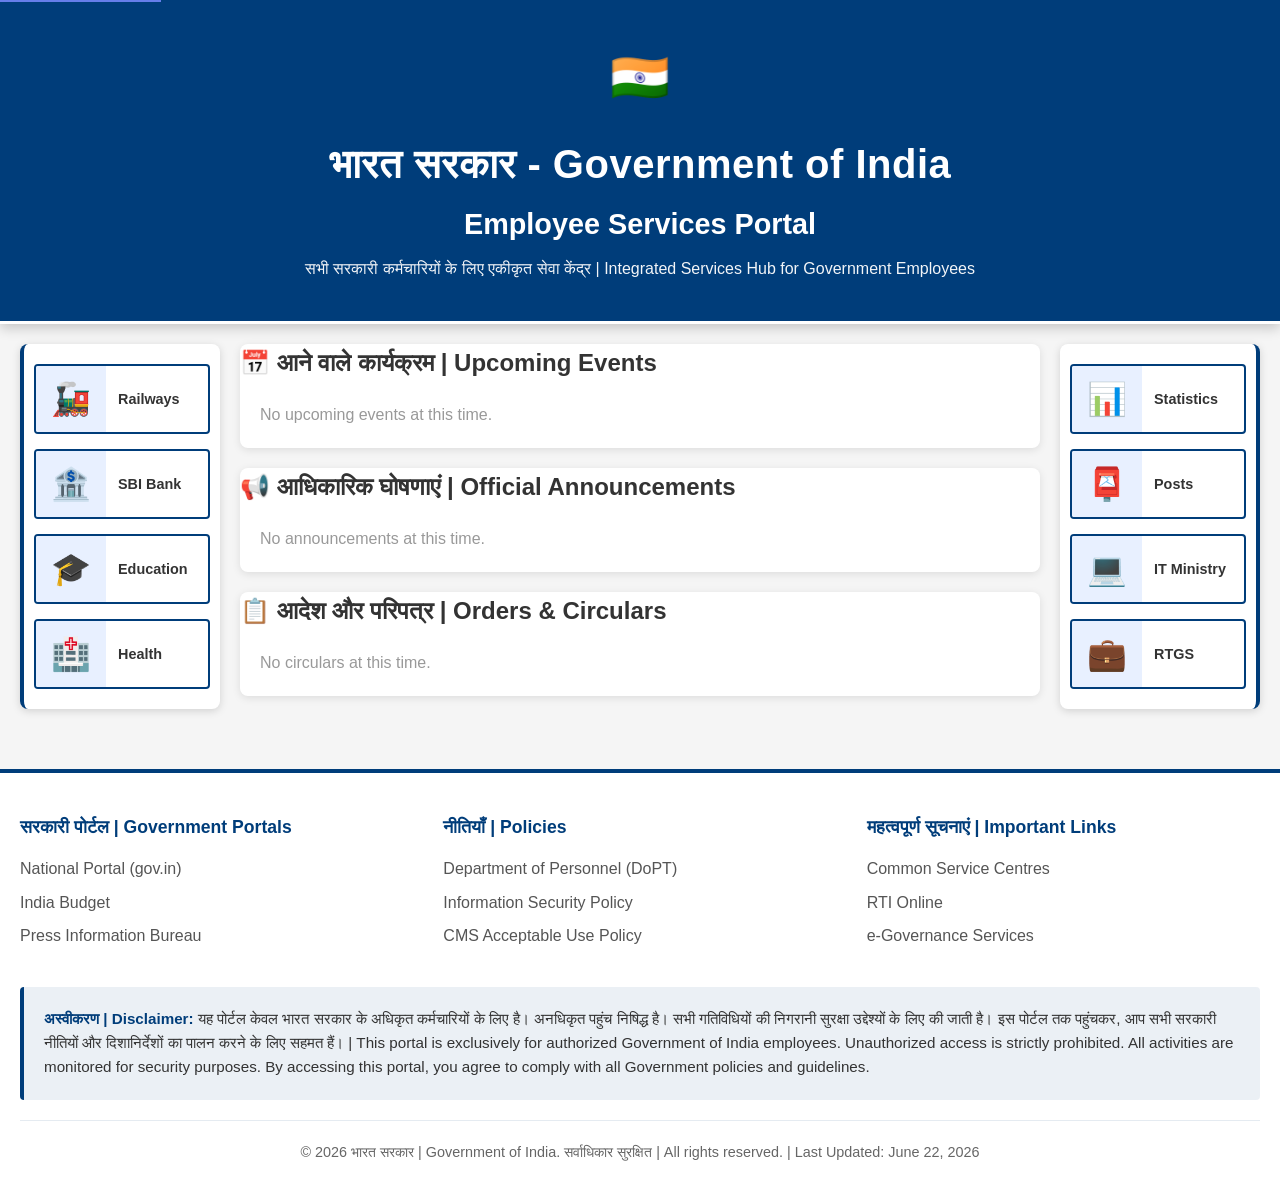
<file: index.html>
<!DOCTYPE html>
<html lang="en">
<head>
    <meta charset="UTF-8">
    <meta name="viewport" content="width=device-width, initial-scale=1.0">
    <title>Indian Government Employee Intranet Portal</title>
    <script>
        // Redirect to employee portal
        window.location.href = 'employee.html';
    </script>
</head>
<body>
    <p>Redirecting to Employee Portal...</p>
</body>
</html>
</file>
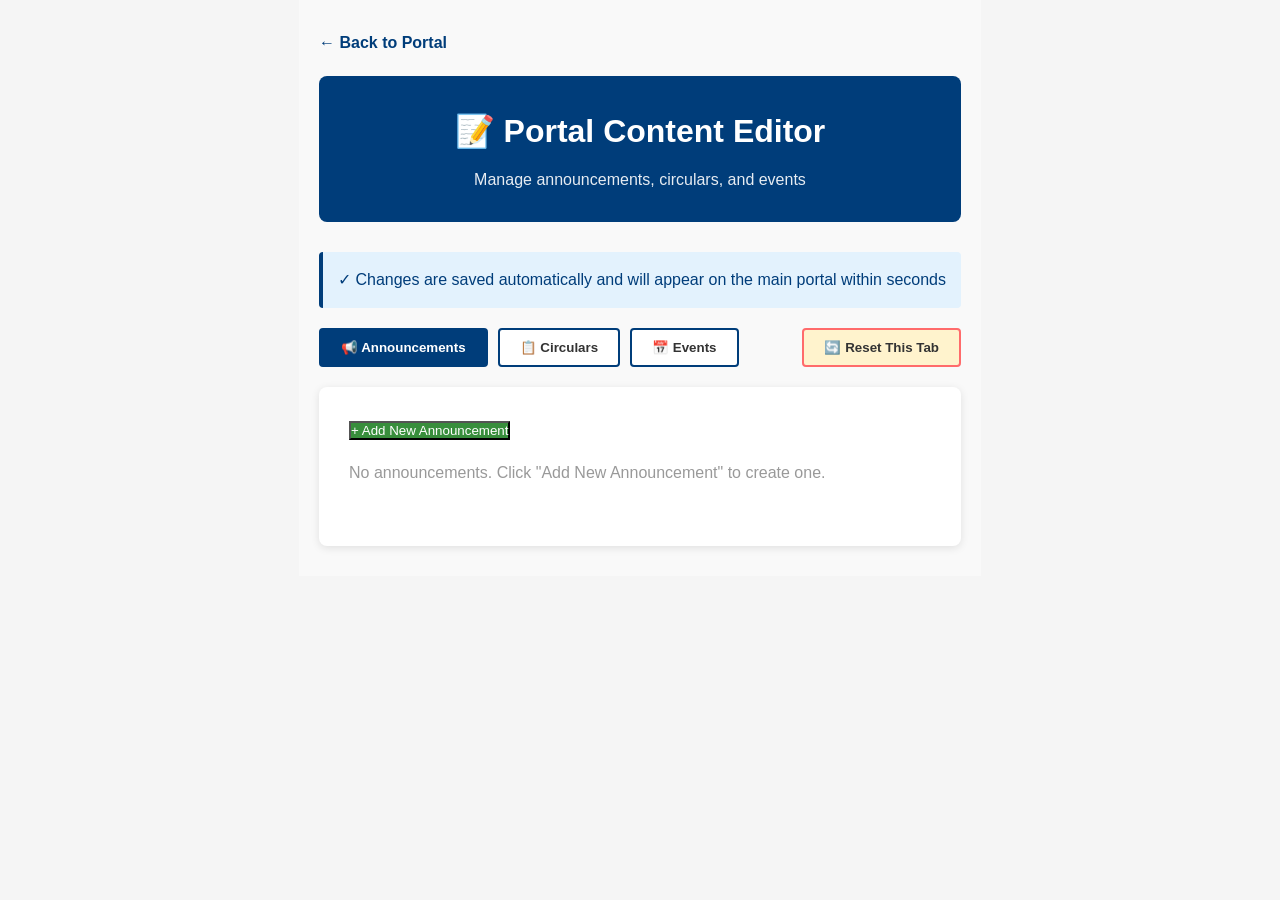
<file: editor.html>
<!DOCTYPE html>
<html lang="en">
<head>
    <meta charset="UTF-8">
    <meta name="viewport" content="width=device-width, initial-scale=1.0">
    <title>Portal Editor - Government Employee Portal</title>
    <link rel="stylesheet" href="styles.css">
    <script src="data-manager.js" defer></script>
    <style>
        .editor-container {
            max-width: 1200px;
            margin: 0 auto;
            padding: 30px 20px;
            background-color: #f9f9f9;
        }

        .editor-header {
            background: #003d7a;
            color: white;
            padding: 30px 20px;
            text-align: center;
            border-radius: 8px;
            margin-bottom: 30px;
        }

        .editor-header h1 {
            margin: 0;
            font-size: 2rem;
        }

        .editor-header p {
            margin: 10px 0 0 0;
            opacity: 0.9;
        }

        .editor-nav {
            display: flex;
            gap: 10px;
            margin-bottom: 20px;
            flex-wrap: wrap;
        }

        .editor-nav button {
            padding: 10px 20px;
            border: none;
            border-radius: 4px;
            cursor: pointer;
            font-weight: 600;
            background-color: white;
            color: #333;
            border: 2px solid #003d7a;
            transition: all 0.3s ease;
        }

        .editor-nav button.active {
            background-color: #003d7a;
            color: white;
        }

        .editor-nav button:hover {
            background-color: #e8f0ff;
        }

        .section-editor {
            display: none;
            background: white;
            padding: 30px;
            border-radius: 8px;
            box-shadow: 0 2px 8px rgba(0,0,0,0.1);
        }

        .section-editor.active {
            display: block;
        }

        .form-group {
            margin-bottom: 20px;
        }

        .form-group label {
            display: block;
            margin-bottom: 8px;
            font-weight: 600;
            color: #003d7a;
        }

        .form-group input,
        .form-group textarea {
            width: 100%;
            padding: 10px;
            border: 1px solid #ddd;
            border-radius: 4px;
            font-size: 1rem;
            font-family: Arial, sans-serif;
        }

        .form-group textarea {
            min-height: 100px;
            resize: vertical;
        }

        .form-group input:focus,
        .form-group textarea:focus {
            outline: none;
            border-color: #003d7a;
            box-shadow: 0 0 0 3px rgba(0, 61, 122, 0.1);
        }

        .button-group {
            display: flex;
            gap: 10px;
            margin-top: 20px;
        }

        .button-group button {
            padding: 10px 20px;
            border: none;
            border-radius: 4px;
            cursor: pointer;
            font-weight: 600;
            font-size: 1rem;
        }

        .btn-save {
            background-color: #003d7a;
            color: white;
        }

        .btn-save:hover {
            background-color: #001a4d;
        }

        .btn-cancel {
            background-color: #ddd;
            color: #333;
        }

        .btn-cancel:hover {
            background-color: #ccc;
        }

        .btn-delete {
            background-color: #d32f2f;
            color: white;
        }

        .btn-delete:hover {
            background-color: #b71c1c;
        }

        .btn-add {
            background-color: #388e3c;
            color: white;
            margin-bottom: 20px;
        }

        .btn-add:hover {
            background-color: #2e7d32;
        }

        .item-list {
            margin-bottom: 30px;
        }

        .item-card {
            background-color: #f5f5f5;
            padding: 15px;
            border-left: 4px solid #003d7a;
            margin-bottom: 15px;
            border-radius: 4px;
            display: flex;
            justify-content: space-between;
            align-items: flex-start;
        }

        .item-info h3 {
            margin: 0 0 5px 0;
            color: #003d7a;
        }

        .item-info p {
            margin: 5px 0;
            color: #666;
            font-size: 0.9rem;
        }

        .item-actions {
            display: flex;
            gap: 10px;
        }

        .item-actions button {
            padding: 8px 15px;
            border: none;
            border-radius: 4px;
            cursor: pointer;
            font-weight: 600;
            font-size: 0.9rem;
        }

        .btn-edit {
            background-color: #1976d2;
            color: white;
        }

        .btn-edit:hover {
            background-color: #1565c0;
        }

        .btn-delete-item {
            background-color: #d32f2f;
            color: white;
        }

        .btn-delete-item:hover {
            background-color: #b71c1c;
        }

        .form-container {
            background-color: #f9f9f9;
            padding: 20px;
            border-radius: 4px;
            margin-bottom: 20px;
            display: none;
        }

        .form-container.show {
            display: block;
        }

        .success-message {
            background-color: #c8e6c9;
            color: #2e7d32;
            padding: 15px;
            border-radius: 4px;
            margin-bottom: 20px;
            display: none;
        }

        .success-message.show {
            display: block;
        }

        .back-link {
            display: inline-block;
            margin-bottom: 20px;
        }

        .back-link a {
            color: #003d7a;
            text-decoration: none;
            font-weight: 600;
        }

        .back-link a:hover {
            text-decoration: underline;
        }

        .info-box {
            background-color: #e3f2fd;
            border-left: 4px solid #003d7a;
            padding: 15px;
            margin-bottom: 20px;
            border-radius: 4px;
        }

        .info-box p {
            margin: 0;
            color: #003d7a;
        }

        @media (max-width: 768px) {
            .item-card {
                flex-direction: column;
            }

            .item-actions {
                margin-top: 10px;
                width: 100%;
            }

            .item-actions button {
                flex: 1;
            }

            .editor-nav {
                flex-direction: column;
            }

            .editor-nav button {
                width: 100%;
            }
        }
    </style>
</head>
<body>
    <div class="editor-container">
        <div class="back-link">
            <a href="employee.html">← Back to Portal</a>
        </div>

        <div class="editor-header">
            <h1>📝 Portal Content Editor</h1>
            <p>Manage announcements, circulars, and events</p>
        </div>

        <div class="info-box">
            <p>✓ Changes are saved automatically and will appear on the main portal within seconds</p>
        </div>

        <div class="editor-nav">
            <button class="active" onclick="switchSection('announcements')">📢 Announcements</button>
            <button onclick="switchSection('circulars')">📋 Circulars</button>
            <button onclick="switchSection('events')">📅 Events</button>
            <button onclick="resetCurrentTab()" style="margin-left: auto; background-color: #fff3cd; border-color: #ff6b6b; color: #333;">🔄 Reset This Tab</button>
        </div>

        <!-- Announcements Section -->
        <div id="announcements" class="section-editor active">
            <div class="success-message" id="success-announcements">✓ Announcement saved successfully!</div>
            <button class="btn-add" onclick="showAddForm('announcement')">+ Add New Announcement</button>
            
            <div class="form-container" id="form-add-announcement">
                <h3>Add New Announcement</h3>
                <div class="form-group">
                    <label>Title (Hindi/English)</label>
                    <input type="text" id="ann-title" placeholder="e.g., नई सेवा लॉन्च | New Service Launch">
                </div>
                <div class="form-group">
                    <label>Date</label>
                    <input type="text" id="ann-date" placeholder="e.g., June 22, 2026">
                </div>
                <div class="form-group">
                    <label>Content (Hindi/English)</label>
                    <textarea id="ann-content" placeholder="Announcement content..."></textarea>
                </div>
                <div class="button-group">
                    <button class="btn-save" onclick="saveAnnouncement()">Save Announcement</button>
                    <button class="btn-cancel" onclick="hideAddForm('announcement')">Cancel</button>
                </div>
            </div>

            <div class="item-list" id="announcements-list"></div>
        </div>

        <!-- Circulars Section -->
        <div id="circulars" class="section-editor">
            <div class="success-message" id="success-circulars">✓ Circular saved successfully!</div>
            <button class="btn-add" onclick="showAddForm('circular')">+ Add New Circular</button>
            
            <div class="form-container" id="form-add-circular">
                <h3>Add New Circular</h3>
                <div class="form-group">
                    <label>Title (Hindi/English)</label>
                    <input type="text" id="circ-title" placeholder="e.g., संशोधित नीति | Modified Policy">
                </div>
                <div class="form-group">
                    <label>Date</label>
                    <input type="text" id="circ-date" placeholder="e.g., June 15, 2026">
                </div>
                <div class="form-group">
                    <label>Reference Number</label>
                    <input type="text" id="circ-ref" placeholder="e.g., आदेश संख्या: F/15-2026">
                </div>
                <div class="form-group">
                    <label>Content (Hindi/English)</label>
                    <textarea id="circ-content" placeholder="Circular content..."></textarea>
                </div>
                <div class="form-group">
                    <label>Link (Optional)</label>
                    <input type="text" id="circ-link" placeholder="e.g., https://example.com">
                </div>
                <div class="button-group">
                    <button class="btn-save" onclick="saveCircular()">Save Circular</button>
                    <button class="btn-cancel" onclick="hideAddForm('circular')">Cancel</button>
                </div>
            </div>

            <div class="item-list" id="circulars-list"></div>
        </div>

        <!-- Events Section -->
        <div id="events" class="section-editor">
            <div class="success-message" id="success-events">✓ Event saved successfully!</div>
            <button class="btn-add" onclick="showAddForm('event')">+ Add New Event</button>
            
            <div class="form-container" id="form-add-event">
                <h3>Add New Event</h3>
                <div class="form-group">
                    <label>Event Title (Hindi/English)</label>
                    <input type="text" id="evt-title" placeholder="e.g., कर्मचारी कल्याण कार्यक्रम | Employee Welfare">
                </div>
                <div class="form-group">
                    <label>Date - Day</label>
                    <input type="text" id="evt-day" placeholder="e.g., 26" maxlength="2">
                </div>
                <div class="form-group">
                    <label>Date - Month</label>
                    <input type="text" id="evt-month" placeholder="e.g., JUL" maxlength="3">
                </div>
                <div class="form-group">
                    <label>Time</label>
                    <input type="text" id="evt-time" placeholder="e.g., 10:00 AM - 1:00 PM">
                </div>
                <div class="form-group">
                    <label>Location (Hindi/English)</label>
                    <input type="text" id="evt-location" placeholder="e.g., सरकारी सभागार | Government Auditorium">
                </div>
                <div class="button-group">
                    <button class="btn-save" onclick="saveEvent()">Save Event</button>
                    <button class="btn-cancel" onclick="hideAddForm('event')">Cancel</button>
                </div>
            </div>

            <div class="item-list" id="events-list"></div>
        </div>
    </div>

    <script>
        let currentEditIndex = -1;
        let currentEditType = '';
        let activeTab = 'announcements';

        // Load data on page load
        window.addEventListener('load', function() {
            loadAnnouncements();
            loadCirculars();
            loadEvents();
        });

        // Switch between sections
        function switchSection(section) {
            activeTab = section;
            document.querySelectorAll('.section-editor').forEach(el => el.classList.remove('active'));
            document.getElementById(section).classList.add('active');

            document.querySelectorAll('.editor-nav button').forEach((btn, index) => {
                btn.classList.remove('active');
                if (index < 3 && ['announcements', 'circulars', 'events'][index] === section) {
                    btn.classList.add('active');
                }
            });
        }

        // Show/hide form
        function showAddForm(type) {
            document.getElementById(`form-add-${type}`).classList.add('show');
            currentEditIndex = -1;
            currentEditType = type;
        }

        function hideAddForm(type) {
            document.getElementById(`form-add-${type}`).classList.remove('show');
            clearForm(type);
        }

        function clearForm(type) {
            if (type === 'announcement') {
                document.getElementById('ann-title').value = '';
                document.getElementById('ann-date').value = '';
                document.getElementById('ann-content').value = '';
            } else if (type === 'circular') {
                document.getElementById('circ-title').value = '';
                document.getElementById('circ-date').value = '';
                document.getElementById('circ-ref').value = '';
                document.getElementById('circ-content').value = '';
                document.getElementById('circ-link').value = '';
            } else if (type === 'event') {
                document.getElementById('evt-title').value = '';
                document.getElementById('evt-day').value = '';
                document.getElementById('evt-month').value = '';
                document.getElementById('evt-time').value = '';
                document.getElementById('evt-location').value = '';
            }
        }

        // Load announcements
        function loadAnnouncements() {
            const announcements = DataManager.getAnnouncements();
            const html = announcements.map((item, index) => `
                <div class="item-card">
                    <div class="item-info">
                        <h3>${item.title}</h3>
                        <p>📅 ${item.date}</p>
                        <p>${item.content.substring(0, 100)}...</p>
                    </div>
                    <div class="item-actions">
                        <button class="btn-edit" onclick="editAnnouncement(${index})">Edit</button>
                        <button class="btn-delete-item" onclick="deleteAnnouncement(${index})">Delete</button>
                    </div>
                </div>
            `).join('');
            document.getElementById('announcements-list').innerHTML = html || '<p style="color: #999;">No announcements. Click "Add New Announcement" to create one.</p>';
        }

        // Save announcement
        function saveAnnouncement() {
            const title = document.getElementById('ann-title').value;
            const date = document.getElementById('ann-date').value;
            const content = document.getElementById('ann-content').value;

            if (!title || !date || !content) {
                alert('Please fill all fields');
                return;
            }

            if (currentEditIndex >= 0) {
                DataManager.updateAnnouncement(currentEditIndex, { title, date, content });
            } else {
                DataManager.addAnnouncement({ title, date, content });
            }

            clearForm('announcement');
            hideAddForm('announcement');
            loadAnnouncements();
            showSuccess('announcements');
        }

        // Edit announcement
        function editAnnouncement(index) {
            const announcements = DataManager.getAnnouncements();
            const item = announcements[index];
            document.getElementById('ann-title').value = item.title;
            document.getElementById('ann-date').value = item.date;
            document.getElementById('ann-content').value = item.content;
            currentEditIndex = index;
            showAddForm('announcement');
        }

        // Delete announcement
        function deleteAnnouncement(index) {
            if (confirm('Delete this announcement?')) {
                DataManager.deleteAnnouncement(index);
                loadAnnouncements();
                showSuccess('announcements');
            }
        }

        // Load circulars
        function loadCirculars() {
            const circulars = DataManager.getCirculars();
            const html = circulars.map((item, index) => `
                <div class="item-card">
                    <div class="item-info">
                        <h3>${item.title}</h3>
                        <p>📅 ${item.date} | ${item.reference}</p>
                        <p>${item.content.substring(0, 100)}...</p>
                    </div>
                    <div class="item-actions">
                        <button class="btn-edit" onclick="editCircular(${index})">Edit</button>
                        <button class="btn-delete-item" onclick="deleteCircular(${index})">Delete</button>
                    </div>
                </div>
            `).join('');
            document.getElementById('circulars-list').innerHTML = html || '<p style="color: #999;">No circulars. Click "Add New Circular" to create one.</p>';
        }

        // Save circular
        function saveCircular() {
            const title = document.getElementById('circ-title').value;
            const date = document.getElementById('circ-date').value;
            const reference = document.getElementById('circ-ref').value;
            const content = document.getElementById('circ-content').value;
            const link = document.getElementById('circ-link').value || '#';

            if (!title || !date || !reference || !content) {
                alert('Please fill all required fields');
                return;
            }

            if (currentEditIndex >= 0) {
                DataManager.updateCircular(currentEditIndex, { title, date, reference, content, link });
            } else {
                DataManager.addCircular({ title, date, reference, content, link });
            }

            clearForm('circular');
            hideAddForm('circular');
            loadCirculars();
            showSuccess('circulars');
        }

        // Edit circular
        function editCircular(index) {
            const circulars = DataManager.getCirculars();
            const item = circulars[index];
            document.getElementById('circ-title').value = item.title;
            document.getElementById('circ-date').value = item.date;
            document.getElementById('circ-ref').value = item.reference;
            document.getElementById('circ-content').value = item.content;
            document.getElementById('circ-link').value = item.link;
            currentEditIndex = index;
            showAddForm('circular');
        }

        // Delete circular
        function deleteCircular(index) {
            if (confirm('Delete this circular?')) {
                DataManager.deleteCircular(index);
                loadCirculars();
                showSuccess('circulars');
            }
        }

        // Load events
        function loadEvents() {
            const events = DataManager.getEvents();
            const html = events.map((item, index) => `
                <div class="item-card">
                    <div class="item-info">
                        <h3>${item.title}</h3>
                        <p>📅 ${item.day} ${item.month} | ⏰ ${item.time}</p>
                        <p>📍 ${item.location}</p>
                    </div>
                    <div class="item-actions">
                        <button class="btn-edit" onclick="editEvent(${index})">Edit</button>
                        <button class="btn-delete-item" onclick="deleteEvent(${index})">Delete</button>
                    </div>
                </div>
            `).join('');
            document.getElementById('events-list').innerHTML = html || '<p style="color: #999;">No events. Click "Add New Event" to create one.</p>';
        }

        // Save event
        function saveEvent() {
            const title = document.getElementById('evt-title').value;
            const day = document.getElementById('evt-day').value;
            const month = document.getElementById('evt-month').value;
            const time = document.getElementById('evt-time').value;
            const location = document.getElementById('evt-location').value;

            if (!title || !day || !month || !time || !location) {
                alert('Please fill all fields');
                return;
            }

            if (currentEditIndex >= 0) {
                DataManager.updateEvent(currentEditIndex, { title, day, month, time, location });
            } else {
                DataManager.addEvent({ title, day, month, time, location });
            }

            clearForm('event');
            hideAddForm('event');
            loadEvents();
            showSuccess('events');
        }

        // Edit event
        function editEvent(index) {
            const events = DataManager.getEvents();
            const item = events[index];
            document.getElementById('evt-title').value = item.title;
            document.getElementById('evt-day').value = item.day;
            document.getElementById('evt-month').value = item.month;
            document.getElementById('evt-time').value = item.time;
            document.getElementById('evt-location').value = item.location;
            currentEditIndex = index;
            showAddForm('event');
        }

        // Delete event
        function deleteEvent(index) {
            if (confirm('Delete this event?')) {
                DataManager.deleteEvent(index);
                loadEvents();
                showSuccess('events');
            }
        }

        // Show success message
        function showSuccess(type) {
            const msg = document.getElementById(`success-${type}`);
            msg.classList.add('show');
            setTimeout(() => msg.classList.remove('show'), 3000);
        }

        // Reset current tab
        function resetCurrentTab() {
            let tabName = '';
            let confirmMessage = '';

            if (activeTab === 'announcements') {
                tabName = 'Announcements';
                confirmMessage = 'Are you sure you want to reset all announcements to default values? This cannot be undone.';
            } else if (activeTab === 'circulars') {
                tabName = 'Circulars';
                confirmMessage = 'Are you sure you want to reset all circulars to default values? This cannot be undone.';
            } else if (activeTab === 'events') {
                tabName = 'Events';
                confirmMessage = 'Are you sure you want to reset all events to default values? This cannot be undone.';
            }

            if (confirm(confirmMessage)) {
                if (activeTab === 'announcements') {
                    localStorage.removeItem(DataManager.STORAGE_KEY_ANNOUNCEMENTS);
                    DataManager.init();
                    loadAnnouncements();
                } else if (activeTab === 'circulars') {
                    localStorage.removeItem(DataManager.STORAGE_KEY_CIRCULARS);
                    DataManager.init();
                    loadCirculars();
                } else if (activeTab === 'events') {
                    localStorage.removeItem(DataManager.STORAGE_KEY_EVENTS);
                    DataManager.init();
                    loadEvents();
                }
                alert(`${tabName} have been reset to defaults!`);
            }
        }
    </script>
</body>
</html>
</file>
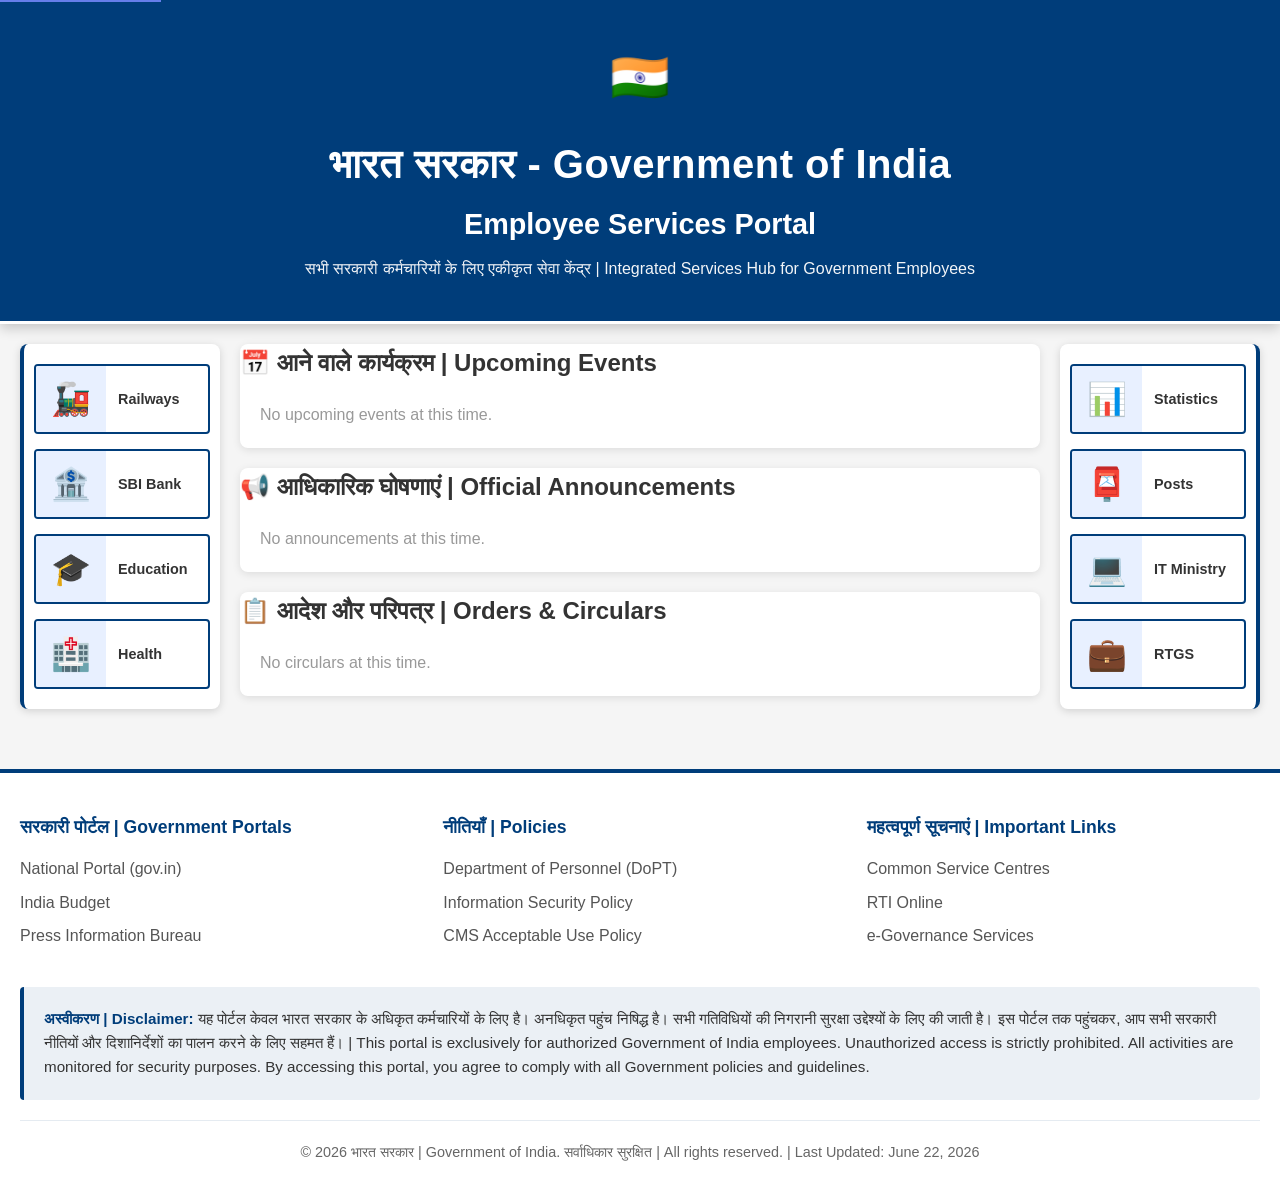
<file: employee.html>
<!DOCTYPE html>
<html lang="en">
<head>
    <meta charset="UTF-8">
    <meta name="viewport" content="width=device-width, initial-scale=1.0">
    <title>Government Employee Portal - India</title>
    <link rel="stylesheet" href="styles.css">
    <script src="data-manager.js" defer></script>
    <script src="script.js" defer></script>
</head>
<body>
    <!-- Header Section -->
    <header class="header">
        <div class="header-content">
            <div class="gov-emblem">🇮🇳</div>
            <h1>भारत सरकार - Government of India</h1>
            <h2>Employee Services Portal</h2>
            <p class="tagline">सभी सरकारी कर्मचारियों के लिए एकीकृत सेवा केंद्र | Integrated Services Hub for Government Employees</p>
        </div>
    </header>

    <!-- Main Container -->
    <div class="main-container">
        <!-- Left Sidebar Navigation -->
        <aside class="sidebar left-sidebar">
            <nav class="nav-buttons">
                <button class="nav-btn" onclick="window.open('https://www.indianrailways.gov.in', '_blank')" title="Indian Railways">
                    <span class="nav-circle">🚂</span>
                    <span>Railways</span>
                </button>
                <button class="nav-btn" onclick="window.open('https://www.sbi.co.in', '_blank')" title="State Bank of India">
                    <span class="nav-circle">🏦</span>
                    <span>SBI Bank</span>
                </button>
                <button class="nav-btn" onclick="window.open('https://www.iitk.ac.in', '_blank')" title="Higher Education">
                    <span class="nav-circle">🎓</span>
                    <span>Education</span>
                </button>
                <button class="nav-btn" onclick="window.open('https://cghealth.nic.in', '_blank')" title="Health Services">
                    <span class="nav-circle">🏥</span>
                    <span>Health</span>
                </button>
            </nav>
        </aside>

        <!-- Center Content Area -->
        <main class="content-area">
            <!-- Recent Events Section -->
            <section class="content-section recent-events">
                <div class="section-header">
                    <h2>📅 आने वाले कार्यक्रम | Upcoming Events</h2>
                </div>
                <div class="section-content" id="events-container">
                    <!-- Content loaded dynamically from localStorage -->
                </div>
            </section>

            <!-- Announcements Section -->
            <section class="content-section announcements">
                <div class="section-header">
                    <h2>📢 आधिकारिक घोषणाएं | Official Announcements</h2>
                </div>
                <div class="section-content" id="announcements-container">
                    <!-- Content loaded dynamically from localStorage -->
                </div>
            </section>

            <!-- Circulars Section -->
            <section class="content-section circulars">
                <div class="section-header">
                    <h2>📋 आदेश और परिपत्र | Orders & Circulars</h2>
                </div>
                <div class="section-content" id="circulars-container">
                    <!-- Content loaded dynamically from localStorage -->
                </div>
            </section>
        </main>

        <!-- Right Sidebar Navigation -->
        <aside class="sidebar right-sidebar">
            <nav class="nav-buttons">
                <button class="nav-btn" onclick="window.open('https://www.nso.gov.in', '_blank')" title="National Statistics">
                    <span class="nav-circle">📊</span>
                    <span>Statistics</span>
                </button>
                <button class="nav-btn" onclick="window.open('https://indianpost.gov.in', '_blank')" title="India Post">
                    <span class="nav-circle">📮</span>
                    <span>Posts</span>
                </button>
                <button class="nav-btn" onclick="window.open('https://meity.gov.in', '_blank')" title="Ministry of IT">
                    <span class="nav-circle">💻</span>
                    <span>IT Ministry</span>
                </button>
                <button class="nav-btn" onclick="window.open('https://cghealth.nic.in', '_blank')" title="RTGS Services">
                    <span class="nav-circle">💼</span>
                    <span>RTGS</span>
                </button>
            </nav>
        </aside>
    </div>

    <!-- Footer Section with Disclaimers -->
    <footer class="footer">
        <div class="footer-content">
            <div class="footer-section">
                <h3>सरकारी पोर्टल | Government Portals</h3>
                <ul>
                    <li><a href="https://www.gov.in" target="_blank">National Portal (gov.in)</a></li>
                    <li><a href="https://www.indiabudget.gov.in" target="_blank">India Budget</a></li>
                    <li><a href="https://www.pib.gov.in" target="_blank">Press Information Bureau</a></li>
                </ul>
            </div>
            <div class="footer-section">
                <h3>नीतियाँ | Policies</h3>
                <ul>
                    <li><a href="https://dopt.gov.in" target="_blank">Department of Personnel (DoPT)</a></li>
                    <li><a href="https://www.meity.gov.in" target="_blank">Information Security Policy</a></li>
                    <li><a href="https://www.india.gov.in/" target="_blank">CMS Acceptable Use Policy</a></li>
                </ul>
            </div>
            <div class="footer-section">
                <h3>महत्वपूर्ण सूचनाएं | Important Links</h3>
                <ul>
                    <li><a href="https://www.csc.gov.in" target="_blank">Common Service Centres</a></li>
                    <li><a href="https://www.rtionline.gov.in" target="_blank">RTI Online</a></li>
                    <li><a href="https://www.bgmea.gov.in" target="_blank">e-Governance Services</a></li>
                </ul>
            </div>
        </div>
        <div class="disclaimer">
            <p><strong>अस्वीकरण | Disclaimer:</strong> यह पोर्टल केवल भारत सरकार के अधिकृत कर्मचारियों के लिए है। अनधिकृत पहुंच निषिद्ध है। सभी गतिविधियों की निगरानी सुरक्षा उद्देश्यों के लिए की जाती है। इस पोर्टल तक पहुंचकर, आप सभी सरकारी नीतियों और दिशानिर्देशों का पालन करने के लिए सहमत हैं। | This portal is exclusively for authorized Government of India employees. Unauthorized access is strictly prohibited. All activities are monitored for security purposes. By accessing this portal, you agree to comply with all Government policies and guidelines.</p>
        </div>
        <div class="copyright">
            <p>&copy; 2026 भारत सरकार | Government of India. सर्वाधिकार सुरक्षित | All rights reserved. | Last Updated: June 22, 2026</p>
        </div>
    </footer>

    <script>
        // Load content when page loads
        window.addEventListener('load', function() {
            loadEmployeeContent();
        });

        function loadEmployeeContent() {
            // Load announcements
            const announcements = DataManager.getAnnouncements();
            const announcementsHtml = announcements.map(item => `
                <div class="announcement-item">
                    <h3>${item.title}</h3>
                    <p class="date">Posted on: ${item.date}</p>
                    <p>${item.content}</p>
                </div>
            `).join('');
            document.getElementById('announcements-container').innerHTML = announcementsHtml || '<p style="color: #999;">No announcements at this time.</p>';

            // Load circulars
            const circulars = DataManager.getCirculars();
            const circularsHtml = circulars.map(item => `
                <div class="circular-item">
                    <h3>${item.title}</h3>
                    <p class="date">Issued: ${item.date} | ${item.reference}</p>
                    <p>${item.content}</p>
                    <a href="${item.link}" class="read-more" target="_blank">Read More →</a>
                </div>
            `).join('');
            document.getElementById('circulars-container').innerHTML = circularsHtml || '<p style="color: #999;">No circulars at this time.</p>';

            // Load events
            const events = DataManager.getEvents();
            const eventsHtml = events.map(item => `
                <div class="event-item">
                    <div class="event-date">
                        <span class="day">${item.day}</span>
                        <span class="month">${item.month}</span>
                    </div>
                    <div class="event-details">
                        <h3>${item.title}</h3>
                        <p class="time">${item.time}</p>
                        <p class="location">${item.location}</p>
                    </div>
                </div>
            `).join('');
            document.getElementById('events-container').innerHTML = eventsHtml || '<p style="color: #999;">No upcoming events at this time.</p>';
        }

        // Reload content every 5 seconds to check for updates from editor
        setInterval(loadEmployeeContent, 5000);
    </script>
</body>
</html>
</file>
<file: styles.css>
/* General Styles */
* {
    margin: 0;
    padding: 0;
    box-sizing: border-box;
}

html, body {
    height: 100%;
    font-family: 'Segoe UI', Tahoma, Geneva, Verdana, sans-serif;
    background-color: #f5f5f5;
    color: #333;
    line-height: 1.6;
}

body {
    display: flex;
    flex-direction: column;
}

/* Header Styles */
.header {
    background: #003d7a;
    color: white;
    padding: 40px 20px;
    text-align: center;
    box-shadow: 0 4px 12px rgba(0, 0, 0, 0.2);
    border-bottom: 3px solid #ffffff;
}

.header-content {
    position: relative;
}

.gov-emblem {
    font-size: 3rem;
    margin-bottom: 15px;
    animation: pulse 2s infinite;
}

.header-content h1 {
    font-size: 2.5rem;
    font-weight: 700;
    margin-bottom: 5px;
    letter-spacing: 0.5px;
    color: white;
}

.header-content h2 {
    font-size: 1.8rem;
    font-weight: 600;
    margin-bottom: 10px;
    color: #ffffff;
}

.header .tagline {
    font-size: 1rem;
    opacity: 0.95;
    font-weight: 400;
    color: white;
    line-height: 1.5;
}

@keyframes pulse {
    0%, 100% { transform: scale(1); }
    50% { transform: scale(1.1); }
}

/* Main Container */
.main-container {
    display: flex;
    flex: 1;
    max-width: 1400px;
    margin: 20px auto;
    width: 100%;
    gap: 20px;
    padding: 0 20px;
}

/* Sidebar Styles */
.sidebar {
    width: 200px;
    background: white;
    border-radius: 8px;
    padding: 20px 0;
    box-shadow: 0 2px 8px rgba(0, 0, 0, 0.15);
    position: relative;
    border-top: 4px solid #003d7a;
}

.left-sidebar {
    border-left: 4px solid #003d7a;
    border-top: none;
}

.right-sidebar {
    border-right: 4px solid #003d7a;
    border-top: none;
}

/* Navigation Buttons */
.nav-buttons {
    display: flex;
    flex-direction: column;
    gap: 15px;
    padding: 0 10px;
}

.nav-btn {
    background: white;
    border: 2px solid #003d7a;
    padding: 0;
    border-radius: 4px;
    cursor: pointer;
    display: flex;
    align-items: center;
    justify-content: flex-start;
    gap: 12px;
    font-size: 0.9rem;
    font-weight: 600;
    color: #333;
    transition: all 0.3s ease;
    text-align: left;
    overflow: hidden;
    height: 70px;
}

.nav-circle {
    width: 70px;
    height: 70px;
    min-width: 70px;
    border: none;
    border-radius: 0;
    display: flex;
    align-items: center;
    justify-content: center;
    transition: all 0.3s ease;
    background-color: #e8f0ff;
    font-size: 2rem;
    flex-shrink: 0;
}

.nav-btn:hover .nav-circle {
    background: #003d7a;
    color: white;
    transform: scale(1);
}

.nav-btn:hover {
    color: #003d7a;
    border-color: #003d7a;
    box-shadow: 0 2px 8px rgba(0, 61, 122, 0.2);
}

.nav-btn span:last-child {
    display: block;
    padding-right: 12px;
    white-space: nowrap;
    overflow: hidden;
    text-overflow: ellipsis;
}

/* Content Area */
.content-area {
    flex: 1;
    display: flex;
    flex-direction: column;
    gap: 20px;
}

/* Content Sections */
.content-section {
    background-color: white;
    border-radius: 8px;
    box-shadow: 0 2px 8px rgba(0, 0, 0, 0.1);
    overflow: hidden;
    transition: transform 0.3s ease, box-shadow 0.3s ease;
}

.content-section:hover {
    transform: translateY(-2px);
    box-shadow: 0 4px 12px rgba(0, 0, 0, 0.15);
}

.section-header #003d7a;
    color: white;
    padding: 20px;
    border-bottom: 3px solid #ffffff
    border-bottom: 3px solid #000080;
}

.section-header h2 {
    font-size: 1.5rem;
    font-weight: 700;
    margin: 0;
}

.section-content {
    padding: 20px;
}

/* Announcement Items */
.announcement-item {
    padding: 15px 0;
    border-bottom: 1px solid #eee;
    transition: background-color 0.2s ease;
}

.announcement-item:last-child {
    border-bottom: none;
}

.announcement-item:hover {
    background-color: #f9f9f9;
    padding: 15px;
    margin: 0 -15px;
    border-radius: 4px;
}

.announcement-item h3 {
    font-size: 1.2rem;
    color: #003d7a;
    margin-bottom: 5px;
}

.announcement-item .date {
    font-size: 0.85rem;
    color: #999;
    margin-bottom: 10px;
    font-style: italic;
}

.announcement-item p {
    color: #555;
    line-height: 1.6;
}

/* Circular Items */
.circular-item {
    padding: 15px;
    background-color: #f9f9f9;
    border-left: 4px solid #003d7a;
    border-radius: 4px;
    margin-bottom: 15px;
    transition: all 0.2s ease;
}

.circular-item:last-child {
    margin-bottom: 0;
}

.circular-item:hover {
    background-color: #e8f0ff;
}

.circular-item h3 {
    color: #003d7a;
    font-size: 1.1rem;
    margin-bottom: 5px;
}

.circular-item .date {
    font-size: 0.85rem;
    color: #999;
    margin-bottom: 10px;
}

.circular-item p {
    color: #555;
    margin-bottom: 10px;
    line-height: 1.6;
}

.read-more {
    color: #003d7a;
    text-decoration: none;
    font-weight: 600;
    transition: color 0.2s ease;
}

.read-more:hover {
    color: #001a4d;
    text-decoration: underline;
}

/* Event Items */
.event-item {
    display: flex;
    gap: 20px;
    padding: 15px;
    background-color: #f9f9f9;
    border-radius: 4px;
    margin-bottom: 15px;
    transition: all 0.2s ease;
}

.event-item:last-child {
    margin-bottom: 0;
}

.event-item:hover {
    background-color: #e8f0ff;
}

.event-date {
    display: flex;
    flex-direction: column;
    align-items: center;
    justify-content: center;
    background: #003d7a;
    color: white;
    border-radius: 4px;
    padding: 10px;
    min-width: 60px;
    font-weight: bold;
}

.event-date .day {
    font-size: 1.8rem;
}

.event-date .month {
    font-size: 0.75rem;
    opacity: 0.9;
}

.event-details h3 {
    color: #003d7a;
    margin-bottom: 5px;
    font-size: 1.1rem;
}

.event-details .time,
.event-details .location {
    font-size: 0.9rem;
    color: #666;
    margin: 3px 0;
}

.event-details .location::before {
    content: "📍 ";
}

.event-details .time::before {
    content: "🕐 ";
}

/* Footer Styles */
.footer {
    background-color: white;
    color: #333;
    margin-top: 40px;
    padding: 40px 20px 20px;
    border-top: 4px solid #003d7a;
}

.footer-content {
    max-width: 1400px;
    margin: 0 auto 30px;
    display: grid;
    grid-template-columns: repeat(auto-fit, minmax(250px, 1fr));
    gap: 30px;
}

.footer-section h3 {
    font-size: 1.1rem;
    margin-bottom: 15px;
    color: #003d7a;
    font-weight: 700;
}

.footer-section ul {
    list-style: none;
}

.footer-section li {
    margin-bottom: 8px;
}

.footer-section a {
    color: #555;
    text-decoration: none;
    transition: color 0.3s ease;
}

.footer-section a:hover {
    color: #003d7a;
    text-decoration: underline;
}

.disclaimer {
    background-color: rgba(0, 61, 122, 0.08);
    border-left: 4px solid #003d7a;
    padding: 20px;
    margin: 20px 0;
    border-radius: 4px;
    font-size: 0.95rem;
    line-height: 1.6;
    max-width: 1400px;
    margin-left: auto;
    margin-right: auto;
}

.disclaimer strong {
    color: #003d7a;
}

.copyright {
    text-align: center;
    padding-top: 20px;
    border-top: 1px solid rgba(0, 61, 122, 0.1);
    max-width: 1400px;
    margin: 0 auto;
    font-size: 0.9rem;
    color: #666;
}

/* Responsive Design */
@media (max-width: 1024px) {
    .main-container {
        flex-wrap: wrap;
        margin: 10px auto;
        padding: 0 10px;
    }

    .sidebar {
        width: 100%;
        padding: 15px;
    }

    .left-sidebar,
    .right-sidebar {
        border-left: none;
        border-right: none;
        border-top: 3px solid #667eea;
    }

    .nav-buttons {
        flex-direction: row;
        justify-content: space-around;
    }

    .content-area {
        order: 2;
        width: 100%;
    }
}

@media (max-width: 768px) {
    .header-content h1 {
        font-size: 1.8rem;
    }

    .header .tagline {
        font-size: 1rem;
    }

    .section-header h2 {
        font-size: 1.3rem;
    }

    .event-item {
        flex-direction: column;
    }

    .event-date {
        flex-direction: row;
        gap: 10px;
        min-width: auto;
        width: fit-content;
    }

    .footer-content {
        grid-template-columns: 1fr;
        gap: 20px;
    }

    .nav-circle {
        width: 50px;
        height: 50px;
        border-width: 2px;
    }
}

@media (max-width: 480px) {
    .header {
        padding: 20px 10px;
    }

    .header-content h1 {
        font-size: 1.5rem;
    }

    .main-container {
        flex-direction: column;
    }

    .sidebar {
        width: 100%;
    }

    .section-content {
        padding: 15px;
    }

    .announcement-item,
    .circular-item,
    .event-item {
        padding: 10px;
    }
}

/* Print Styles */
@media print {
    .header {
        page-break-after: avoid;
    }

    .content-section {
        page-break-inside: avoid;
    }

    .nav-btn {
        display: none;
    }
}
</file>
